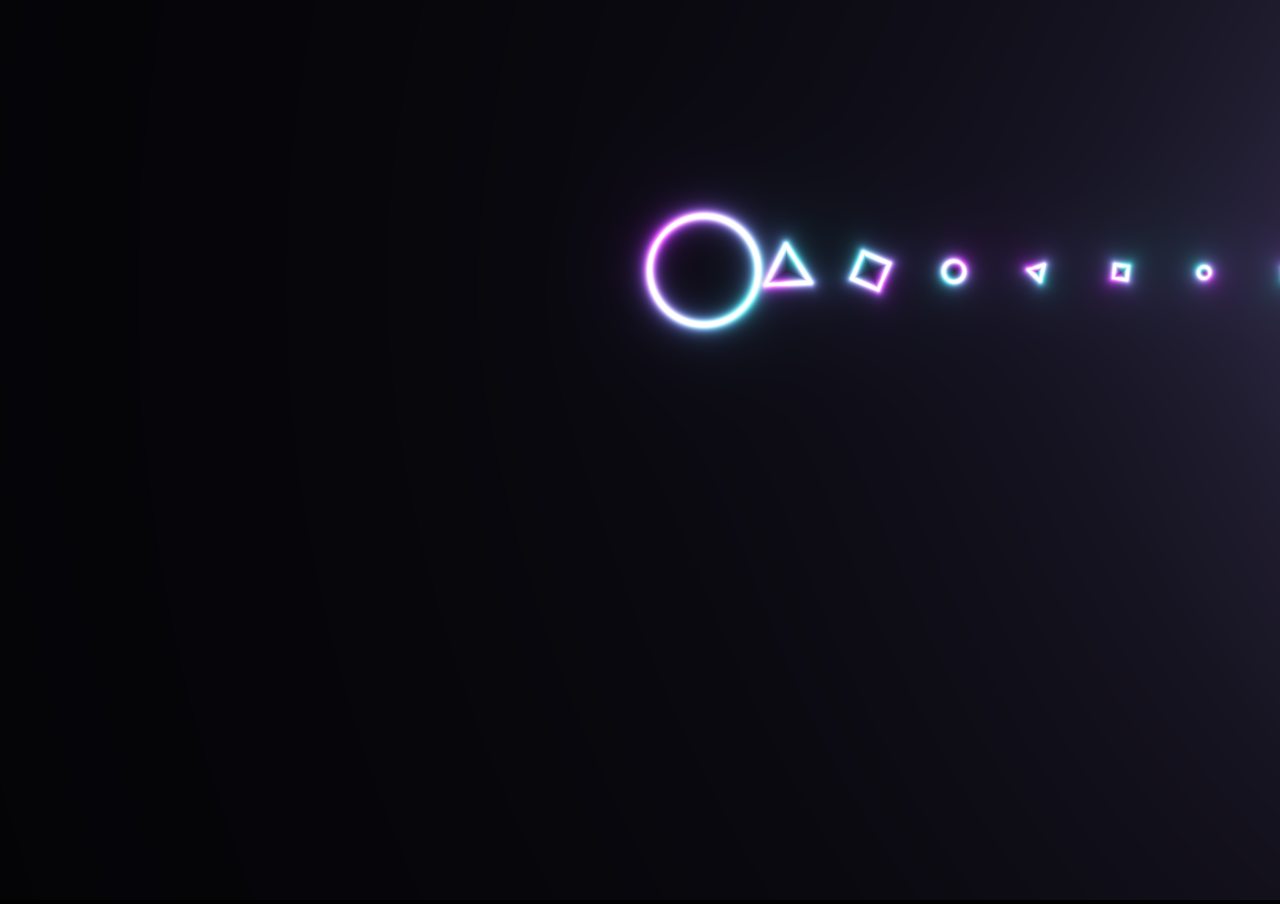
<file: index.html>
<!DOCTYPE html>
<html>
<head>
	<title>Simeone Marques</title>
	</style>
</head>
<body>

	<canvas id="canvas" width="1400" height="600"></canvas>
  		<style type="text/css">
  			body {
  				background-color: #000;    
  				margin: 0;
  				overflow: hidden;
  				background-repeat: no-repeat;
			}
  		</style>

	<script>
		var canvas = document.getElementById("canvas");

		canvas.width = window.innerWidth;
		canvas.height = window.innerHeight;

		// Initialize the GL context
		var gl = canvas.getContext('webgl');
		if(!gl){
		  console.error("Unable to initialize WebGL.");
		}

		//Time step
		var dt = 0.015;
		//Time
		var time = 0.0;

		//************** Shader sources **************

		var vertexSource = `
		attribute vec2 position;
		void main() {
			gl_Position = vec4(position, 0.0, 1.0);
		}
		`;

		var fragmentSource = `
		precision highp float;

		uniform float width;
		uniform float height;
		vec2 resolution = vec2(width, height);

		uniform float time;

		//Base values modified with depth later
		float intensity = 1.0;
		float radius = 0.05;

		//Distance functions from 
		//https://www.iquilezles.org/www/articles/distfunctions2d/distfunctions2d.htm
		float triangleDist(vec2 p){ 
			const float k = sqrt(3.0);
		  p.x = abs(p.x) - 1.0;
		  p.y = p.y + 1.0/k;
		  if( p.x+k*p.y>0.0 ) p=vec2(p.x-k*p.y,-k*p.x-p.y)/2.0;
		  p.x -= clamp( p.x, -2.0, 0.0 );
		  return -length(p)*sign(p.y);
		}

		float boxDist(vec2 p){
		  vec2 d = abs(p)-1.0;
		  return length(max(d,vec2(0))) + min(max(d.x,d.y),0.0);
		}

		float circleDist( vec2 p){
		  return length(p) - 1.0;
		}

		//https://www.shadertoy.com/view/3s3GDn
		float getGlow(float dist, float radius, float intensity){
		  return pow(radius/dist, intensity);
		}

		void main(){
		    
			vec2 uv = gl_FragCoord.xy/resolution.xy;
		  float widthHeightRatio = resolution.x/resolution.y;
		  vec2 centre;
		  vec2 pos;
			
		  float t = time * 0.05;
		    
		  float dist;
		  float glow;
		  vec3 col = vec3(0);
		    
		  //The spacing between shapes
		  float scale = 500.0;
		  //Number of shapes
		  const float layers = 15.0;
		    
		  float depth;
		  vec2 bend;
		    
		  vec3 purple = vec3(0.611, 0.129, 0.909);
		  vec3 green = vec3(0.133, 0.62, 0.698);
		    
		  float angle;
		  float rotationAngle;
		  mat2 rotation;
		    
		  //For movement of the anchor point in time
		  float d = 2.5*(sin(t) + sin(3.0*t));

		  //Create an out of frame anchor point where all shapes converge to    
		  vec2 anchor = vec2(0.5 + cos(d), 0.5 + sin(d));
		    
		  //Create light purple glow at the anchor loaction
		  pos = anchor - uv;
		  pos.y /= widthHeightRatio;
		  dist = length(pos);
		  glow = getGlow(dist, 0.2, 1.9);
		  col += glow * vec3(0.7,0.6,1.0);
		    
			for(float i = 0.0; i < layers; i++){
		        
		  	//Time varying depth information depending on layer
		    depth = fract(i/layers + t);

		    //Move the focus of the camera in a circle
		    centre = vec2(0.5 + 0.2 * sin(t), 0.5 + 0.2 * cos(t));
		        
		   	//Position shapes between the anchor and the camera focus based on depth
		   	bend = mix(anchor, centre, depth);
		     	
		    pos = bend - uv;
		   	pos.y /= widthHeightRatio;

		    //Rotate shapes
		    rotationAngle = 3.14 * sin(depth + fract(t) * 6.28) + i;
		    rotation = mat2(cos(rotationAngle), -sin(rotationAngle), 
		                    sin(rotationAngle),  cos(rotationAngle));
		        
		    pos *= rotation;
		        
		    //Position shapes according to depth
		    pos *= mix(scale, 0.0, depth);
		    	
		    float m = mod(i, 3.0);
		    if(m == 0.0){
		    	dist = abs(boxDist(pos));
		    }else if(m == 1.0){
		      dist = abs(triangleDist(pos));
		    }else{
		    	dist = abs(circleDist(pos));
		    }
		       
		    //Get glow from base radius and intensity modified by depth
		    glow = getGlow(dist, radius+(1.0-depth)*2.0, intensity + depth);
		        
		    //Find angle along shape and map from [-PI; PI] to [0; 1]
		    angle = (atan(pos.y, pos.x)+3.14)/6.28;
		    //Shift angle depending on layer and map to [1...0...1]
				angle = abs((2.0*fract(angle + i/layers)) - 1.0);
		        
		    //White core
		   	//col += 10.0*vec3(smoothstep(0.03, 0.02, dist));
		        
		    //Glow according to angle value
		    col += glow * mix(green, purple, angle);
			}
		    
		  //Tone mapping
		  col = 1.0 - exp(-col);
		    
		  //Output to screen
		  gl_FragColor = vec4(col,1.0);
		}
		`;

		//************** Utility functions **************

		window.addEventListener('resize', onWindowResize, false);

		function onWindowResize(){
		  canvas.width  = window.innerWidth;
		  canvas.height = window.innerHeight;
			gl.viewport(0, 0, canvas.width, canvas.height);
		  gl.uniform1f(widthHandle, window.innerWidth);
		  gl.uniform1f(heightHandle, window.innerHeight);
		}


		//Compile shader and combine with source
		function compileShader(shaderSource, shaderType){
		  var shader = gl.createShader(shaderType);
		  gl.shaderSource(shader, shaderSource);
		  gl.compileShader(shader);
		  if(!gl.getShaderParameter(shader, gl.COMPILE_STATUS)){
		  	throw "Shader compile failed with: " + gl.getShaderInfoLog(shader);
		  }
		  return shader;
		}

		//From https://codepen.io/jlfwong/pen/GqmroZ
		//Utility to complain loudly if we fail to find the attribute/uniform
		function getAttribLocation(program, name) {
		  var attributeLocation = gl.getAttribLocation(program, name);
		  if (attributeLocation === -1) {
		  	throw 'Cannot find attribute ' + name + '.';
		  }
		  return attributeLocation;
		}

		function getUniformLocation(program, name) {
		  var attributeLocation = gl.getUniformLocation(program, name);
		  if (attributeLocation === -1) {
		  	throw 'Cannot find uniform ' + name + '.';
		  }
		  return attributeLocation;
		}

		//************** Create shaders **************

		//Create vertex and fragment shaders
		var vertexShader = compileShader(vertexSource, gl.VERTEX_SHADER);
		var fragmentShader = compileShader(fragmentSource, gl.FRAGMENT_SHADER);

		//Create shader programs
		var program = gl.createProgram();
		gl.attachShader(program, vertexShader);
		gl.attachShader(program, fragmentShader);
		gl.linkProgram(program);

		gl.useProgram(program);

		//Set up rectangle covering entire canvas 
		var vertexData = new Float32Array([
		  -1.0,  1.0, 	// top left
		  -1.0, -1.0, 	// bottom left
		   1.0,  1.0, 	// top right
		   1.0, -1.0, 	// bottom right
		]);

		//Create vertex buffer
		var vertexDataBuffer = gl.createBuffer();
		gl.bindBuffer(gl.ARRAY_BUFFER, vertexDataBuffer);
		gl.bufferData(gl.ARRAY_BUFFER, vertexData, gl.STATIC_DRAW);

		// Layout of our data in the vertex buffer
		var positionHandle = getAttribLocation(program, 'position');

		gl.enableVertexAttribArray(positionHandle);
		gl.vertexAttribPointer(positionHandle,
		  2, 				// position is a vec2 (2 values per component)
		  gl.FLOAT, // each component is a float
		  false, 		// don't normalize values
		  2 * 4, 		// two 4 byte float components per vertex (32 bit float is 4 bytes)
		  0 				// how many bytes inside the buffer to start from
		  );

		//Set uniform handle
		var timeHandle = getUniformLocation(program, 'time');
		var widthHandle = getUniformLocation(program, 'width');
		var heightHandle = getUniformLocation(program, 'height');

		gl.uniform1f(widthHandle, window.innerWidth);
		gl.uniform1f(heightHandle, window.innerHeight);

		function draw(){
		  //Update time
		  time += dt;

			//Send uniforms to program
		  gl.uniform1f(timeHandle, time);
		  //Draw a triangle strip connecting vertices 0-4
		  gl.drawArrays(gl.TRIANGLE_STRIP, 0, 4);

		  requestAnimationFrame(draw);
		}

		draw();
	</script>
</body>
</html>
</file>
